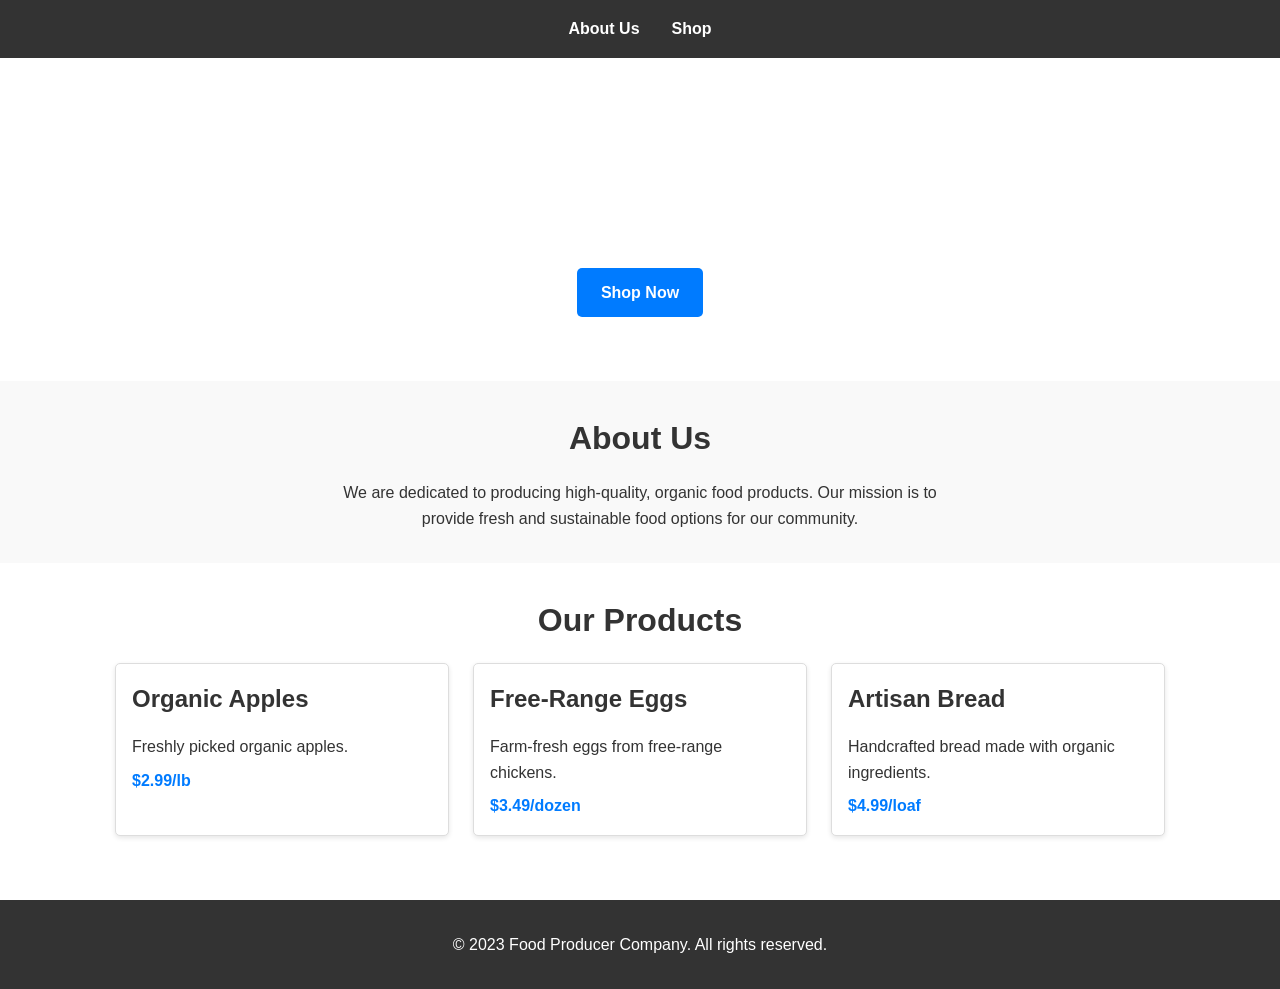
<file: slaves/the fields/index.html>
<!DOCTYPE html>
<html lang="en">
<head>
    <meta charset="UTF-8">
    <meta name="viewport" content="width=device-width, initial-scale=1.0">
    <link rel="stylesheet" href="styles.css">
    <title>Food Producer Company</title>
</head>
<body>
    <header>
        <nav>
            <ul>
                <li><a href="about.html">About Us</a></li>
                <li><a href="shop.html">Shop</a></li>
            </ul>
        </nav>
    </header>
    
    <section class="hero">
        <h1>Welcome to Our Food Producer Company</h1>
        <p>Quality products straight from our farm to your table.</p>
        <a href="shop.html" class="cta-button">Shop Now</a>
    </section>

    <section class="about">
        <h2>About Us</h2>
        <p>We are dedicated to producing high-quality, organic food products. Our mission is to provide fresh and sustainable food options for our community.</p>
    </section>

    <section class="products">
        <h2>Our Products</h2>
        <div class="product-list">
            <div class="product-item">
                <h3>Organic Apples</h3>
                <p>Freshly picked organic apples.</p>
                <span>$2.99/lb</span>
            </div>
            <div class="product-item">
                <h3>Free-Range Eggs</h3>
                <p>Farm-fresh eggs from free-range chickens.</p>
                <span>$3.49/dozen</span>
            </div>
            <div class="product-item">
                <h3>Artisan Bread</h3>
                <p>Handcrafted bread made with organic ingredients.</p>
                <span>$4.99/loaf</span>
            </div>
        </div>
    </section>

    <footer>
        <p>&copy; 2023 Food Producer Company. All rights reserved.</p>
    </footer>
</body>
</html>
</file>
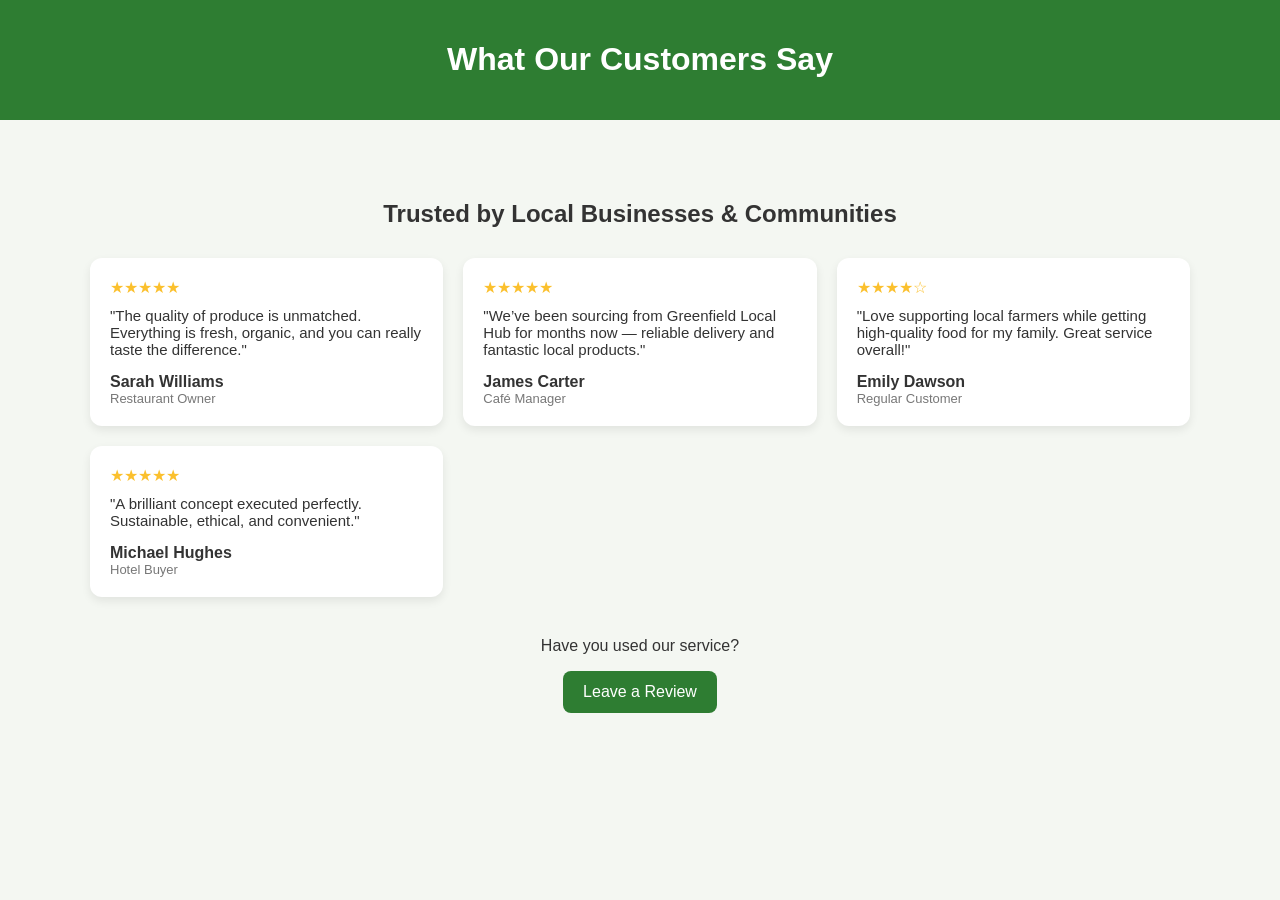
<file: slaves/cotton.html>
<!DOCTYPE html>
<html lang="en">
<head>
<meta charset="UTF-8">
<meta name="viewport" content="width=device-width, initial-scale=1.0">
<title>Customer Reviews - Greenfield Local Hub</title>

<style>
body {
    font-family: Arial, sans-serif;
    margin: 0;
    background-color: #f4f7f2;
    color: #333;
}

header {
    background-color: #2e7d32;
    color: white;
    padding: 20px;
    text-align: center;
}

.container {
    max-width: 1100px;
    margin: 40px auto;
    padding: 20px;
}

h2 {
    text-align: center;
    margin-bottom: 30px;
}

.reviews {
    display: grid;
    grid-template-columns: repeat(auto-fit, minmax(280px, 1fr));
    gap: 20px;
}

.review-card {
    background: white;
    padding: 20px;
    border-radius: 12px;
    box-shadow: 0 4px 10px rgba(0,0,0,0.08);
    transition: transform 0.2s ease;
}

.review-card:hover {
    transform: translateY(-5px);
}

.stars {
    color: #fbc02d;
    margin-bottom: 10px;
}

.review-text {
    font-size: 15px;
    margin-bottom: 15px;
}

.customer {
    font-weight: bold;
}

.role {
    font-size: 13px;
    color: #777;
}

.cta {
    text-align: center;
    margin-top: 40px;
}

.cta button {
    background-color: #2e7d32;
    color: white;
    border: none;
    padding: 12px 20px;
    border-radius: 8px;
    cursor: pointer;
    font-size: 16px;
}

.cta button:hover {
    background-color: #256428;
}
</style>
</head>

<body>

<header>
    <h1>What Our Customers Say</h1>
</header>

<div class="container">

    <h2>Trusted by Local Businesses & Communities</h2>

    <div class="reviews">

        <div class="review-card">
            <div class="stars">★★★★★</div>
            <div class="review-text">
                "The quality of produce is unmatched. Everything is fresh, organic, and you can really taste the difference."
            </div>
            <div class="customer">Sarah Williams</div>
            <div class="role">Restaurant Owner</div>
        </div>

        <div class="review-card">
            <div class="stars">★★★★★</div>
            <div class="review-text">
                "We’ve been sourcing from Greenfield Local Hub for months now — reliable delivery and fantastic local products."
            </div>
            <div class="customer">James Carter</div>
            <div class="role">Café Manager</div>
        </div>

        <div class="review-card">
            <div class="stars">★★★★☆</div>
            <div class="review-text">
                "Love supporting local farmers while getting high-quality food for my family. Great service overall!"
            </div>
            <div class="customer">Emily Dawson</div>
            <div class="role">Regular Customer</div>
        </div>

        <div class="review-card">
            <div class="stars">★★★★★</div>
            <div class="review-text">
                "A brilliant concept executed perfectly. Sustainable, ethical, and convenient."
            </div>
            <div class="customer">Michael Hughes</div>
            <div class="role">Hotel Buyer</div>
        </div>

    </div>

    <div class="cta">
        <p>Have you used our service?</p>
        <button>Leave a Review</button>
    </div>

</div>

</body>
</html>
</file>
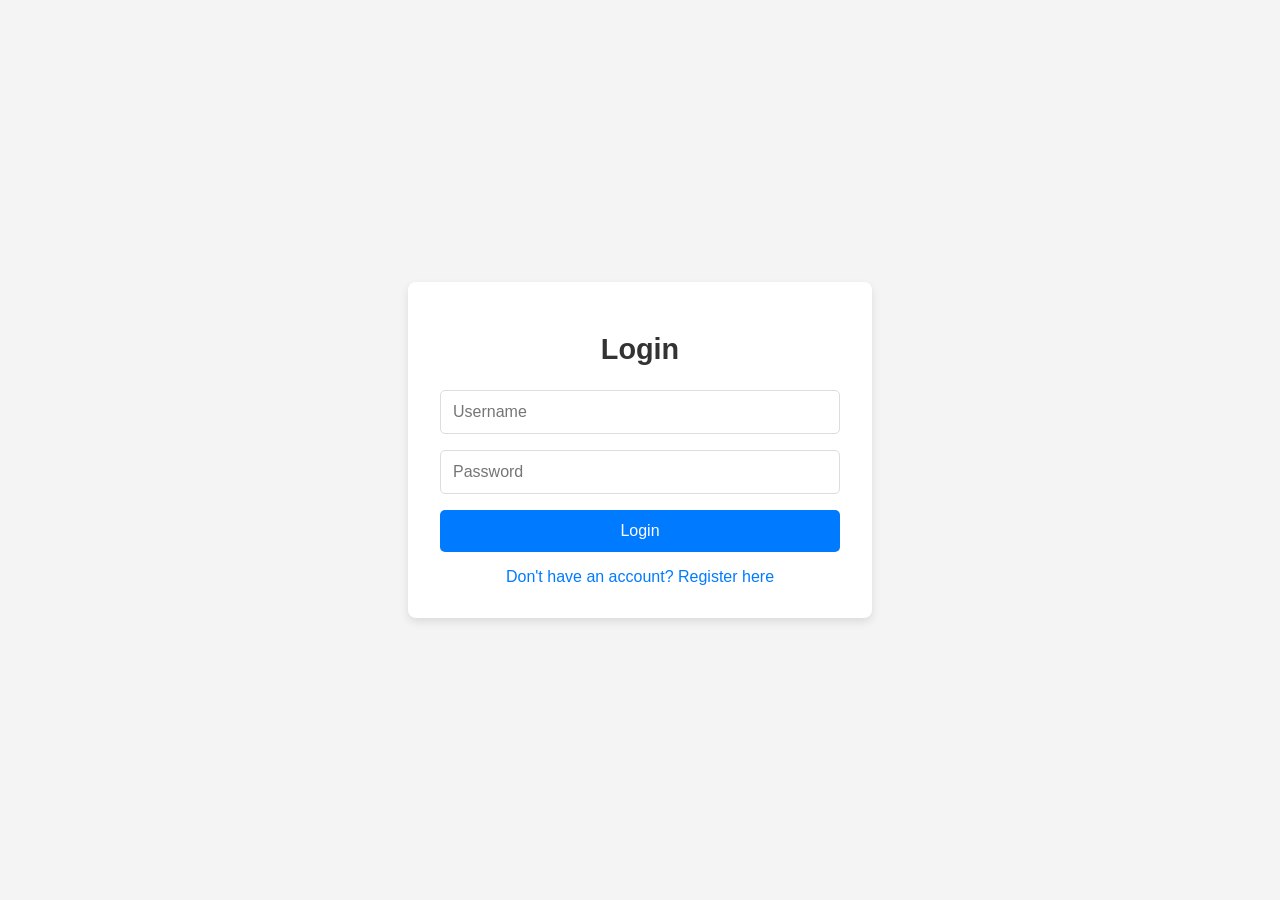
<file: slaves/login.html>
<!DOCTYPE html>
<html lang="en">
<head>
    <meta charset="UTF-8">
    <meta name="viewport" content="width=device-width, initial-scale=1.0">
    <title>Document</title>
    <link rel="stylesheet" href="log-styles.css">
</head>
<body>
    <div class="login-container">
        <h1>Login</h1>
        <form action="dashboard.html" method="POST">
            <input type="text" name="username" placeholder="Username" required>
            <input type="password" name="password" placeholder="Password" required>
            <button type="submit">Login</button>
        </form>
        <a href="register.html">Don't have an account? Register here</a>
    </div>
</body>
</html>
</file>
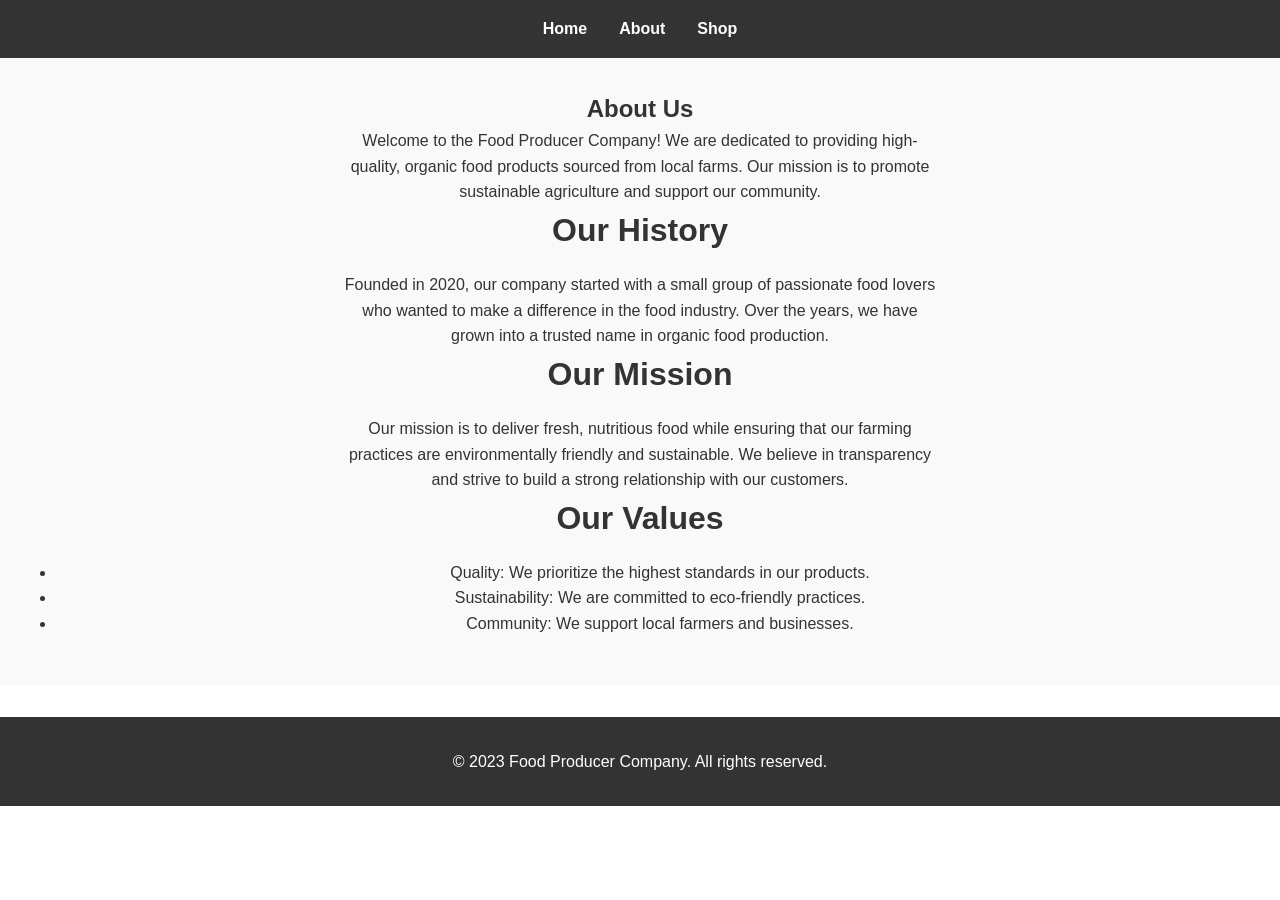
<file: slaves/the fields/about.html>
<!DOCTYPE html>
<html lang="en">
<head>
    <meta charset="UTF-8">
    <meta name="viewport" content="width=device-width, initial-scale=1.0">
    <link rel="stylesheet" href="styles.css">
    <title>About Us - Food Producer Company</title>
</head>
<body>
    <header>
        <nav>
            <ul>
                <li><a href="index.html">Home</a></li>
                <li><a href="about.html">About</a></li>
                <li><a href="shop.html">Shop</a></li>
            </ul>
        </nav>
    </header>
    <main>
        <section class="about">
            <h1>About Us</h1>
            <p>Welcome to the Food Producer Company! We are dedicated to providing high-quality, organic food products sourced from local farms. Our mission is to promote sustainable agriculture and support our community.</p>
            <h2>Our History</h2>
            <p>Founded in 2020, our company started with a small group of passionate food lovers who wanted to make a difference in the food industry. Over the years, we have grown into a trusted name in organic food production.</p>
            <h2>Our Mission</h2>
            <p>Our mission is to deliver fresh, nutritious food while ensuring that our farming practices are environmentally friendly and sustainable. We believe in transparency and strive to build a strong relationship with our customers.</p>
            <h2>Our Values</h2>
            <ul>
                <li>Quality: We prioritize the highest standards in our products.</li>
                <li>Sustainability: We are committed to eco-friendly practices.</li>
                <li>Community: We support local farmers and businesses.</li>
            </ul>
        </section>
    </main>
    <footer>
        <p>&copy; 2023 Food Producer Company. All rights reserved.</p>
    </footer>
</body>
</html>
</file>
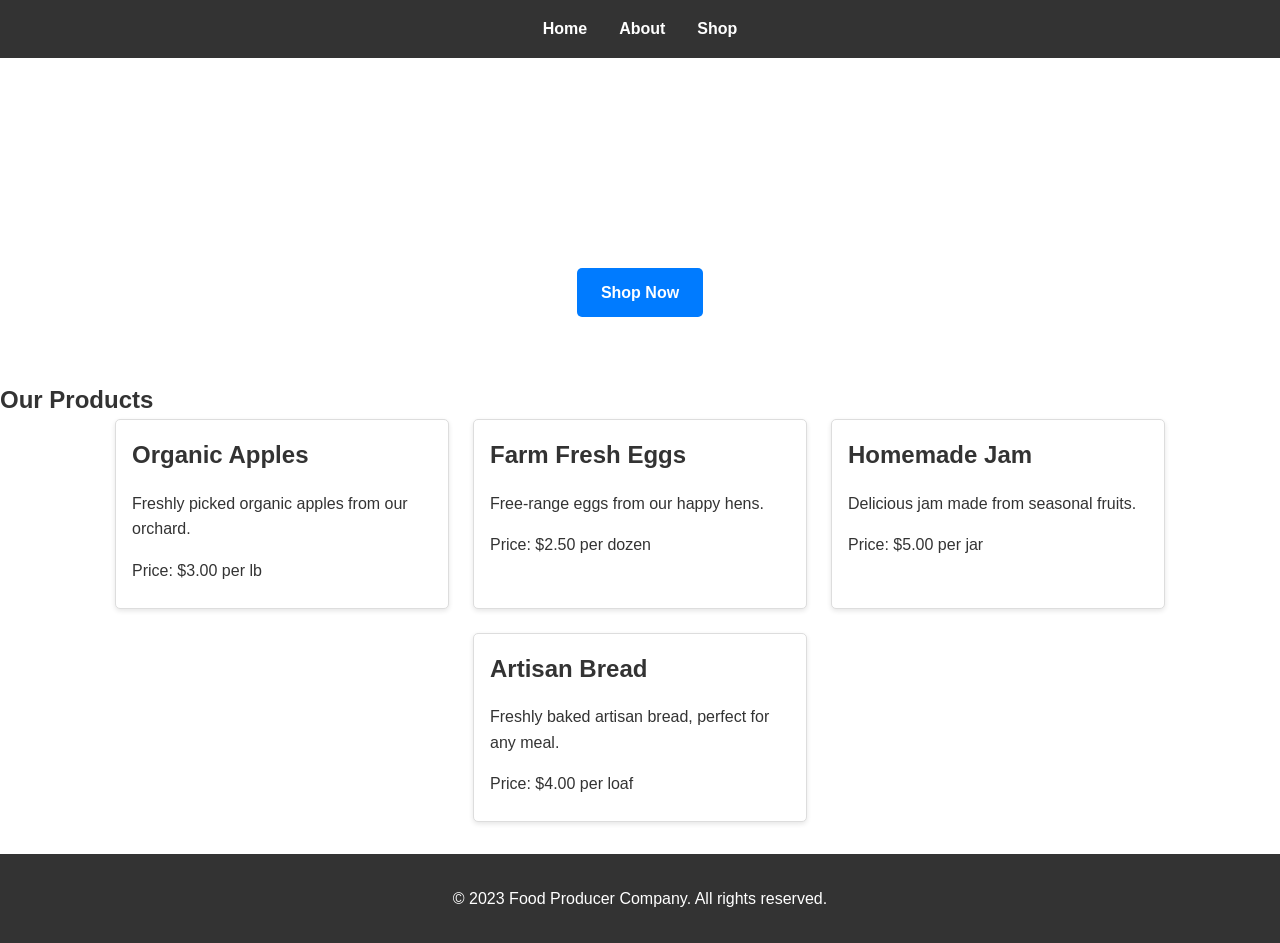
<file: slaves/the fields/shop.html>
<!DOCTYPE html>
<html lang="en">
<head>
    <meta charset="UTF-8">
    <meta name="viewport" content="width=device-width, initial-scale=1.0">
    <link rel="stylesheet" href="styles.css">
    <title>Shop - Food Producer Company</title>
</head>
<body>
    <header>
        <nav>
            <ul>
                <li><a href="index.html">Home</a></li>
                <li><a href="about.html">About</a></li>
                <li><a href="shop.html">Shop</a></li>
            </ul>
        </nav>
    </header>
    
    <main>
        <section class="hero">
            <h1>Welcome to Our Shop</h1>
            <p>Discover the finest products from our farm to your table.</p>
            <a href="#products" class="cta-button">Shop Now</a>
        </section>

        <section id="products">
            <h2>Our Products</h2>
            <div class="product-list">
                <div class="product-item">
                    <h3>Organic Apples</h3>
                    <p>Freshly picked organic apples from our orchard.</p>
                    <p>Price: $3.00 per lb</p>
                </div>
                <div class="product-item">
                    <h3>Farm Fresh Eggs</h3>
                    <p>Free-range eggs from our happy hens.</p>
                    <p>Price: $2.50 per dozen</p>
                </div>
                <div class="product-item">
                    <h3>Homemade Jam</h3>
                    <p>Delicious jam made from seasonal fruits.</p>
                    <p>Price: $5.00 per jar</p>
                </div>
                <div class="product-item">
                    <h3>Artisan Bread</h3>
                    <p>Freshly baked artisan bread, perfect for any meal.</p>
                    <p>Price: $4.00 per loaf</p>
                </div>
            </div>
        </section>
    </main>

    <footer>
        <p>&copy; 2023 Food Producer Company. All rights reserved.</p>
    </footer>
</body>
</html>
</file>
<file: slaves/the fields/styles.css>
/* General Styles */
body {
    font-family: Arial, sans-serif;
    margin: 0;
    padding: 0;
    line-height: 1.6;
    color: #333;
}

h1, h2, h3 {
    margin: 0;
}

a {
    text-decoration: none;
    color: #007BFF;
}

a:hover {
    text-decoration: underline;
}

/* Header and Navigation */
header {
    background: #333;
    color: #fff;
    padding: 1rem 0;
}

header nav ul {
    list-style: none;
    display: flex;
    justify-content: center;
    margin: 0;
    padding: 0;
}

header nav ul li {
    margin: 0 1rem;
}

header nav ul li a {
    color: #fff;
    font-weight: bold;
}

/* Hero Section */
.hero {
    background: url('https://via.placeholder.com/1920x600') no-repeat center center/cover;
    color: #fff;
    text-align: center;
    padding: 4rem 1rem;
}

.hero h1 {
    font-size: 2.5rem;
    margin-bottom: 1rem;
}

.hero p {
    font-size: 1.2rem;
    margin-bottom: 2rem;
}

.cta-button {
    display: inline-block;
    background: #007BFF;
    color: #fff;
    padding: 0.75rem 1.5rem;
    border-radius: 5px;
    font-size: 1rem;
    font-weight: bold;
    transition: background 0.3s ease;
}

.cta-button:hover {
    background: #0056b3;
}

/* About Section */
.about {
    padding: 2rem 1rem;
    background: #f9f9f9;
    text-align: center;
}

.about h2 {
    font-size: 2rem;
    margin-bottom: 1rem;
}

.about p {
    font-size: 1rem;
    max-width: 600px;
    margin: 0 auto;
}

/* Products Section */
.products {
    padding: 2rem 1rem;
    text-align: center;
}

.products h2 {
    font-size: 2rem;
    margin-bottom: 1rem;
}

.product-list {
    display: flex;
    justify-content: center;
    flex-wrap: wrap;
    gap: 1.5rem;
}

.product-item {
    background: #fff;
    border: 1px solid #ddd;
    border-radius: 5px;
    padding: 1rem;
    width: 300px;
    box-shadow: 0 2px 5px rgba(0, 0, 0, 0.1);
    text-align: left;
}

.product-item h3 {
    font-size: 1.5rem;
    margin-bottom: 0.5rem;
}

.product-item p {
    font-size: 1rem;
    margin-bottom: 0.5rem;
}

.product-item span {
    font-weight: bold;
    color: #007BFF;
}

/* Footer */
footer {
    background: #333;
    color: #fff;
    text-align: center;
    padding: 1rem 0;
    margin-top: 2rem;
}
</file>
<file: slaves/log-styles.css>
body {
    font-family: Arial, sans-serif;
    margin: 0;
    padding: 0;
    background: #f4f4f4;
    display: flex;
    justify-content: center;
    align-items: center;
    height: 100vh;
}

.login-container {
    background: #fff;
    padding: 2rem;
    border-radius: 8px;
    box-shadow: 0 4px 8px rgba(0, 0, 0, 0.1);
    width: 100%;
    max-width: 400px;
    text-align: center;
}

.login-container h1 {
    margin-bottom: 1.5rem;
    font-size: 1.8rem;
    color: #333;
}

.login-container form {
    display: flex;
    flex-direction: column;
}

.login-container input[type="text"],
.login-container input[type="password"] {
    padding: 0.75rem;
    margin-bottom: 1rem;
    border: 1px solid #ddd;
    border-radius: 5px;
    font-size: 1rem;
}

.login-container button {
    padding: 0.75rem;
    background: #007BFF;
    color: #fff;
    border: none;
    border-radius: 5px;
    font-size: 1rem;
    cursor: pointer;
    transition: background 0.3s ease;
}

.login-container button:hover {
    background: #0056b3;
}

.login-container a {
    margin-top: 1rem;
    display: inline-block;
    color: #007BFF;
    text-decoration: none;
}

.login-container a:hover {
    text-decoration: underline;
}
</file>
